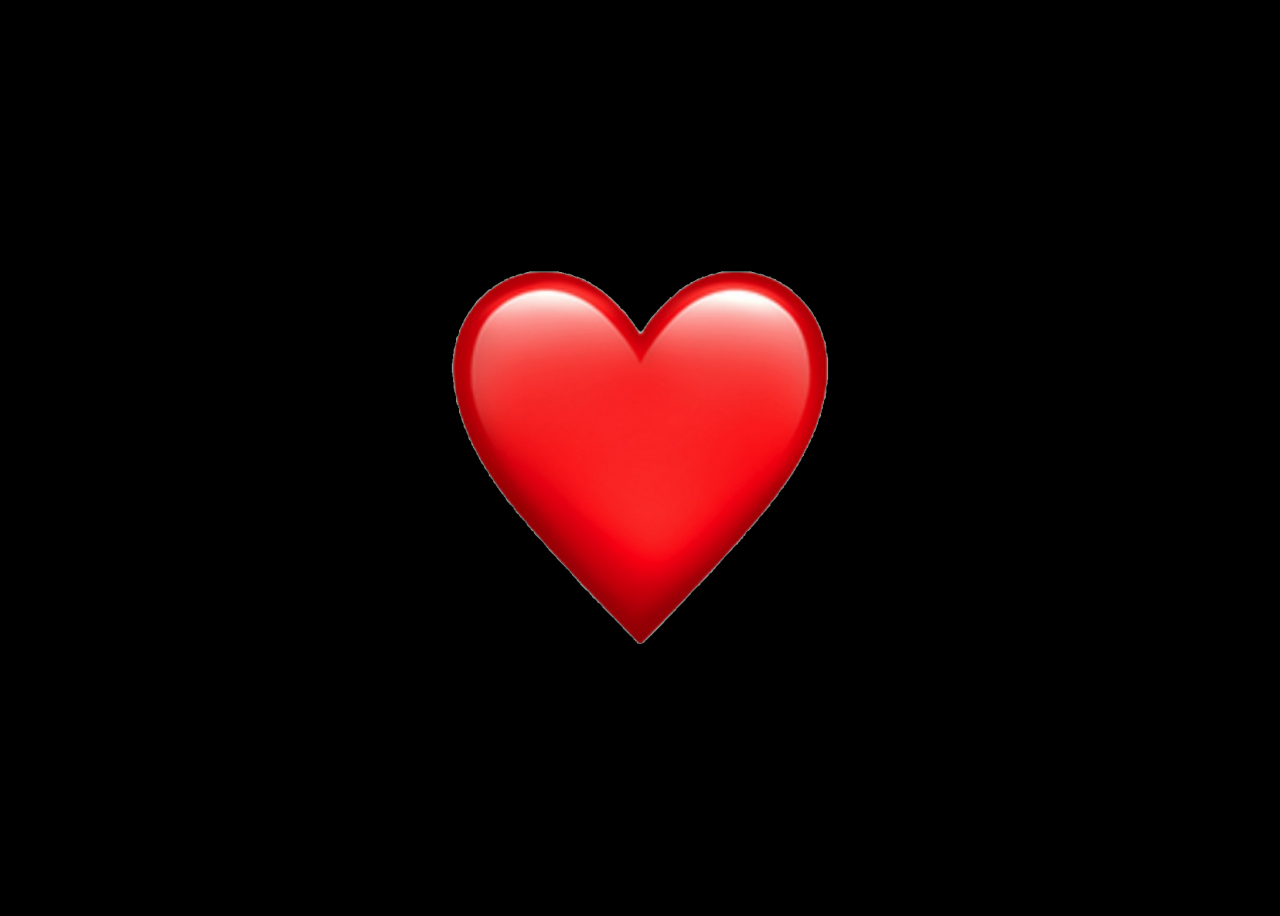
<file: index.html>
<!DOCTYPE html>
<html lang="pt-br">
<head>
    <meta charset="UTF-8">
    <meta http-equiv="X-UA-Compatible" content="IE=edge">
    <meta name="viewport" content="width=device-width, initial-scale=1.0">
    <link rel="stylesheet" href="caio.css">
  
    <title>Document</title>
</head>
    <body>
        
        
        <div>
            <a href="fotodocaio.html">
                <img src="img/coracao.png" alt="">
            </a>
        </div>
    
        
    
    </body>
</html>
</file>
<file: caio.css>
body{
    background-color: black;
}
div{
    display: flex;
    justify-content: center;
    align-items: center;
    height: 100vh;
}
</file>
